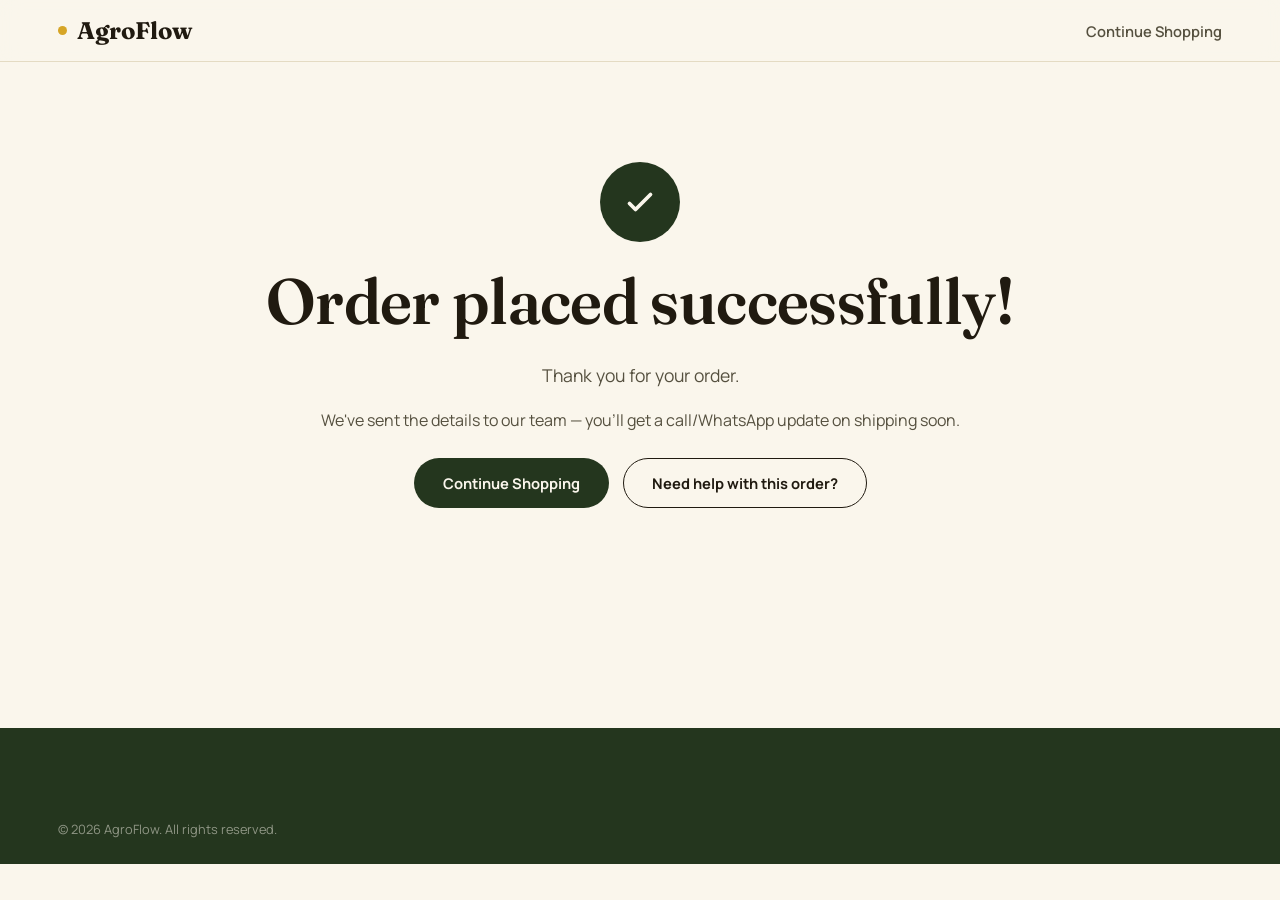
<file: agroflow/order-success.html>
<!DOCTYPE html>
<html lang="en">
<head>
<meta charset="UTF-8">
<meta name="viewport" content="width=device-width, initial-scale=1.0">
<title>Order Confirmed — AgroFlow</title>
<link rel="stylesheet" href="css/style.css">
</head>
<body>
<nav class="nav">
  <div class="nav-inner">
    <a href="index.html" class="brand-mark"><span class="dot"></span> AgroFlow</a>
    <ul class="nav-links"><li><a href="products.html">Continue Shopping</a></li></ul>
  </div>
</nav>

<section class="section" style="min-height:60vh; display:flex; align-items:center;">
  <div class="container text-center">
    <div style="width:80px;height:80px;border-radius:50%;background:var(--green);display:flex;align-items:center;justify-content:center;margin:0 auto 24px;">
      <svg width="36" height="36" viewBox="0 0 24 24" fill="none"><path d="M5 13l4 4L19 7" stroke="#FAF6EC" stroke-width="2.5" stroke-linecap="round" stroke-linejoin="round"/></svg>
    </div>
    <h1>Order placed successfully!</h1>
    <p id="order-number-line" style="font-size:1.1rem;">Thank you for your order.</p>
    <p>We've sent the details to our team — you'll get a call/WhatsApp update on shipping soon.</p>
    <div style="display:flex; gap:14px; justify-content:center; margin-top:24px; flex-wrap:wrap;">
      <a href="products.html" class="btn btn-primary">Continue Shopping</a>
      <a href="support.html" class="btn btn-outline">Need help with this order?</a>
    </div>
  </div>
</section>

<footer class="footer"><div class="container"><div class="footer-bottom"><span>© 2026 AgroFlow. All rights reserved.</span></div></div></footer>
<script>
  const orderNum = new URLSearchParams(location.search).get('order');
  if (orderNum){
    document.getElementById('order-number-line').innerHTML = `Your order number is <b>${orderNum}</b>.`;
  }
</script>
</body>
</html>
</file>
<file: agroflow/css/style.css>
/* ============================================================
   AGROFLOW — Design tokens
   Palette: cream field / deep leaf green / mustard gold / rust
   Type: Fraunces (display) + Manrope (body/UI)
   ============================================================ */

@import url('https://fonts.googleapis.com/css2?family=Fraunces:ital,opsz,wght@0,9..144,300;0,9..144,500;0,9..144,600;0,9..144,700;1,9..144,500&family=Manrope:wght@400;500;600;700;800&display=swap');

:root{
  --cream:        #FAF6EC;
  --cream-2:      #F2ECDC;
  --ink:          #201A10;
  --ink-soft:     #55503F;
  --green:        #24361E;
  --green-2:      #33481F;
  --gold:         #D6A526;
  --gold-2:       #B9860F;
  --rust:         #A8461E;
  --line:         #E4DBC3;
  --white:        #FFFFFF;

  --font-display: 'Fraunces', serif;
  --font-body:    'Manrope', sans-serif;

  --radius-sm: 6px;
  --radius-md: 12px;
  --radius-lg: 22px;
  --shadow-soft: 0 10px 30px -14px rgba(32,26,16,0.25);
  --shadow-card: 0 6px 20px -10px rgba(32,26,16,0.18);

  --container: 1220px;
}

*,*::before,*::after{ box-sizing:border-box; }
html{ scroll-behavior:smooth; }
body{
  margin:0;
  font-family:var(--font-body);
  background:var(--cream);
  color:var(--ink);
  -webkit-font-smoothing:antialiased;
  overflow-x:hidden;
}
img{ max-width:100%; display:block; }
a{ color:inherit; text-decoration:none; }
ul{ list-style:none; margin:0; padding:0; }
button{ font-family:inherit; cursor:pointer; }
input,textarea,select{ font-family:inherit; }

.container{
  max-width:var(--container);
  margin:0 auto;
  padding:0 28px;
}

/* -------------------- Reveal on scroll -------------------- */
.reveal{
  opacity:0;
  transform:translateY(28px);
  transition:opacity .8s cubic-bezier(.22,.61,.36,1), transform .8s cubic-bezier(.22,.61,.36,1);
}
.reveal.is-visible{ opacity:1; transform:translateY(0); }
.reveal-delay-1{ transition-delay:.08s; }
.reveal-delay-2{ transition-delay:.16s; }
.reveal-delay-3{ transition-delay:.24s; }

@media (prefers-reduced-motion: reduce){
  .reveal{ opacity:1; transform:none; transition:none; }
  html{ scroll-behavior:auto; }
}

/* -------------------- Typography -------------------- */
h1,h2,h3,h4{
  font-family:var(--font-display);
  color:var(--ink);
  margin:0 0 .4em;
  line-height:1.08;
  letter-spacing:-.01em;
}
h1{ font-weight:600; font-size:clamp(2.4rem,5vw,4.4rem); }
h2{ font-weight:600; font-size:clamp(1.9rem,3.4vw,2.9rem); }
h3{ font-weight:600; font-size:1.4rem; }
p{ margin:0 0 1em; color:var(--ink-soft); line-height:1.65; }
.eyebrow{
  font-family:var(--font-body);
  font-weight:700;
  font-size:.72rem;
  letter-spacing:.16em;
  text-transform:uppercase;
  color:var(--gold-2);
  display:inline-flex;
  align-items:center;
  gap:8px;
}
.eyebrow::before{
  content:'';
  width:22px; height:1px;
  background:var(--gold-2);
}
.section-head{ max-width:640px; margin-bottom:44px; }
.section-head.center{ margin-left:auto; margin-right:auto; text-align:center; }

/* -------------------- Buttons -------------------- */
.btn{
  display:inline-flex;
  align-items:center;
  justify-content:center;
  gap:8px;
  padding:14px 28px;
  border-radius:100px;
  font-weight:700;
  font-size:.92rem;
  border:1px solid transparent;
  transition:transform .25s ease, box-shadow .25s ease, background .25s ease, color .25s ease;
  white-space:nowrap;
}
.btn:active{ transform:scale(.97); }
.btn-primary{ background:var(--green); color:var(--cream); }
.btn-primary:hover{ background:var(--green-2); box-shadow:var(--shadow-soft); }
.btn-gold{ background:var(--gold); color:var(--ink); }
.btn-gold:hover{ background:var(--gold-2); box-shadow:var(--shadow-soft); }
.btn-outline{ background:transparent; border-color:var(--ink); color:var(--ink); }
.btn-outline:hover{ background:var(--ink); color:var(--cream); }
.btn-outline-light{ background:transparent; border-color:rgba(250,246,236,.55); color:var(--cream); }
.btn-outline-light:hover{ background:var(--cream); color:var(--ink); }
.btn-sm{ padding:9px 18px; font-size:.8rem; }
.btn-block{ width:100%; }
.btn[disabled]{ opacity:.5; pointer-events:none; }

/* -------------------- Navbar -------------------- */
.nav{
  position:sticky; top:0; z-index:200;
  background:rgba(250,246,236,.86);
  backdrop-filter:blur(10px);
  border-bottom:1px solid var(--line);
  transition:box-shadow .3s ease;
}
.nav.scrolled{ box-shadow:0 6px 24px -18px rgba(32,26,16,.4); }
.nav-inner{
  display:flex; align-items:center; justify-content:space-between;
  padding:16px 28px;
  max-width:var(--container);
  margin:0 auto;
}
.brand-mark{
  font-family:var(--font-display);
  font-weight:700;
  font-size:1.5rem;
  display:flex; align-items:center; gap:10px;
  color:var(--ink);
}
.brand-mark .dot{
  width:9px; height:9px; border-radius:50%;
  background:var(--gold);
}
.nav-links{ display:flex; align-items:center; gap:32px; }
.nav-links a{
  font-size:.92rem; font-weight:600; color:var(--ink-soft);
  position:relative; padding:4px 0;
}
.nav-links a:hover{ color:var(--ink); }
.nav-links a.active{ color:var(--ink); }
.nav-actions{ display:flex; align-items:center; gap:18px; }
.icon-btn{
  position:relative; width:40px; height:40px; border-radius:50%;
  display:flex; align-items:center; justify-content:center;
  background:var(--cream-2); border:1px solid var(--line);
  transition:background .2s ease;
}
.icon-btn:hover{ background:var(--gold); }
.cart-count{
  position:absolute; top:-4px; right:-4px;
  background:var(--rust); color:#fff;
  font-size:.65rem; font-weight:800;
  width:18px; height:18px; border-radius:50%;
  display:flex; align-items:center; justify-content:center;
}
.nav-toggle{ display:none; }

@media (max-width:900px){
  .nav-links{
    position:fixed; inset:64px 0 0 0; background:var(--cream);
    flex-direction:column; padding:32px 28px; gap:22px;
    transform:translateX(100%); transition:transform .35s ease;
    z-index:190;
  }
  .nav-links.open{ transform:translateX(0); }
  .nav-links a{ font-size:1.2rem; }
  .nav-toggle{
    display:flex; width:40px; height:40px; align-items:center; justify-content:center;
    background:none; border:none;
  }
}

/* -------------------- Footer -------------------- */
.footer{
  background:var(--green);
  color:rgba(250,246,236,.85);
  padding:70px 0 26px;
  margin-top:120px;
}
.footer h4{ color:var(--cream); font-family:var(--font-body); font-size:.85rem; letter-spacing:.08em; text-transform:uppercase; margin-bottom:18px;}
.footer-grid{
  display:grid; grid-template-columns:1.4fr 1fr 1fr 1.2fr; gap:40px;
  padding-bottom:48px; border-bottom:1px solid rgba(250,246,236,.15);
}
.footer-grid p{ color:rgba(250,246,236,.65); }
.footer a{ color:rgba(250,246,236,.75); font-size:.92rem; display:block; margin-bottom:10px; transition:color .2s; }
.footer a:hover{ color:var(--gold); }
.footer-brand{ font-family:var(--font-display); font-size:1.5rem; color:var(--cream); margin-bottom:14px; }
.footer-bottom{
  display:flex; justify-content:space-between; align-items:center;
  padding-top:22px; font-size:.8rem; color:rgba(250,246,236,.5); flex-wrap:wrap; gap:10px;
}
@media (max-width:800px){
  .footer-grid{ grid-template-columns:1fr 1fr; }
}

/* -------------------- Floating WhatsApp / Call -------------------- */
.float-actions{
  position:fixed; right:22px; bottom:22px; z-index:300;
  display:flex; flex-direction:column; gap:14px; align-items:flex-end;
}
.float-btn{
  width:58px; height:58px; border-radius:50%;
  display:flex; align-items:center; justify-content:center;
  box-shadow:0 10px 30px -8px rgba(32,26,16,.45);
  transition:transform .25s ease;
  color:#fff;
}
.float-btn:hover{ transform:translateY(-4px) scale(1.05); }
.float-btn.whatsapp{ background:#25D366; }
.float-btn.call{ background:var(--rust); }
.float-pulse{
  position:absolute; inset:0; border-radius:50%;
  background:#25D366; opacity:.5;
  animation:pulse 2.2s ease-out infinite;
}
@keyframes pulse{
  0%{ transform:scale(1); opacity:.45; }
  100%{ transform:scale(1.9); opacity:0; }
}

/* -------------------- Toast -------------------- */
.toast-wrap{
  position:fixed; top:20px; right:20px; z-index:500;
  display:flex; flex-direction:column; gap:10px;
}
.toast{
  background:var(--ink); color:var(--cream);
  padding:14px 20px; border-radius:var(--radius-sm);
  font-size:.88rem; font-weight:600;
  box-shadow:var(--shadow-soft);
  display:flex; align-items:center; gap:10px;
  animation:toast-in .35s ease;
}
.toast.error{ background:var(--rust); }
.toast.success{ background:var(--green); }
@keyframes toast-in{ from{ opacity:0; transform:translateY(-10px);} to{ opacity:1; transform:translateY(0);} }

/* -------------------- Hero -------------------- */
.hero{
  position:relative;
  padding:64px 0 90px;
  overflow:hidden;
}
.hero-grid{
  display:grid; grid-template-columns:1fr .9fr; gap:60px; align-items:center;
}
.hero-copy .eyebrow{ margin-bottom:20px; }
.hero-copy p.lead{ font-size:1.12rem; max-width:460px; }
.hero-cta{ display:flex; gap:16px; margin-top:32px; flex-wrap:wrap; }
.hero-stats{ display:flex; gap:36px; margin-top:52px; }
.hero-stats div b{ font-family:var(--font-display); font-size:1.7rem; display:block; color:var(--green); }
.hero-stats div span{ font-size:.8rem; color:var(--ink-soft); }
.hero-visual{
  position:relative; aspect-ratio:1/1.05; border-radius:var(--radius-lg);
  background:linear-gradient(155deg,#EADFB8,#D9C68A 60%,var(--gold));
  display:flex; align-items:center; justify-content:center;
  overflow:hidden;
}
.hero-visual img{ width:78%; filter:drop-shadow(0 30px 40px rgba(32,26,16,.35)); animation:float-bottle 5s ease-in-out infinite; }
@keyframes float-bottle{ 0%,100%{ transform:translateY(0);} 50%{ transform:translateY(-14px);} }
.hero-badge{
  position:absolute; left:22px; bottom:22px;
  background:rgba(250,246,236,.92); backdrop-filter:blur(6px);
  padding:14px 18px; border-radius:var(--radius-md);
  display:flex; align-items:center; gap:12px;
  box-shadow:var(--shadow-card);
}
.hero-badge b{ display:block; font-family:var(--font-display); font-size:1.05rem; }
.hero-badge span{ font-size:.72rem; color:var(--ink-soft); }
.oil-drop{
  position:absolute; width:16px; height:20px; border-radius:0 50% 50% 50%;
  background:var(--gold); transform:rotate(45deg); opacity:.85;
}

@media (max-width:900px){
  .hero-grid{ grid-template-columns:1fr; }
  .hero-visual{ order:-1; max-width:420px; margin:0 auto; }
}

/* -------------------- Wave divider -------------------- */
.pour-divider{ display:block; width:100%; height:64px; margin:-1px 0; }

/* -------------------- Brand strip -------------------- */
.brand-strip{
  background:var(--cream-2);
  border-top:1px solid var(--line);
  border-bottom:1px solid var(--line);
  padding:26px 0;
}
.brand-strip .container{ display:flex; align-items:center; justify-content:space-between; flex-wrap:wrap; gap:18px; }
.brand-strip span{ font-family:var(--font-display); font-size:1.15rem; color:var(--ink-soft); opacity:.7; }

/* -------------------- Products grid -------------------- */
.section{ padding:100px 0; }
.section.tight{ padding:60px 0; }
.products-grid{
  display:grid; grid-template-columns:repeat(4,1fr); gap:26px;
}
@media (max-width:1100px){ .products-grid{ grid-template-columns:repeat(3,1fr); } }
@media (max-width:760px){ .products-grid{ grid-template-columns:repeat(2,1fr); gap:16px; } }
@media (max-width:480px){ .products-grid{ grid-template-columns:1fr 1fr; } }

.product-card{
  background:var(--white);
  border:1px solid var(--line);
  border-radius:var(--radius-md);
  overflow:hidden;
  display:flex; flex-direction:column;
  transition:transform .3s ease, box-shadow .3s ease;
}
.product-card:hover{ transform:translateY(-6px); box-shadow:var(--shadow-card); }
.product-thumb{
  position:relative;
  aspect-ratio:1/1;
  background:linear-gradient(160deg,#F2ECDC,#E7DCB8);
  display:flex; align-items:center; justify-content:center;
}
.product-thumb img{ width:62%; transition:transform .4s ease; }
.product-card:hover .product-thumb img{ transform:scale(1.06) rotate(-1deg); }
.product-tag{
  position:absolute; top:12px; left:12px;
  background:var(--rust); color:#fff; font-size:.68rem; font-weight:800;
  padding:5px 10px; border-radius:100px; letter-spacing:.04em;
}
.product-tag.out{ background:var(--ink-soft); }
.product-body{ padding:18px 18px 20px; display:flex; flex-direction:column; gap:8px; flex:1; }
.product-brand{ font-size:.72rem; text-transform:uppercase; letter-spacing:.08em; color:var(--gold-2); font-weight:700; }
.product-name{ font-family:var(--font-display); font-size:1.08rem; font-weight:600; line-height:1.25; }
.product-meta{ font-size:.8rem; color:var(--ink-soft); }
.product-price-row{ display:flex; align-items:center; gap:10px; margin-top:auto; padding-top:8px; }
.price{ font-family:var(--font-display); font-weight:700; font-size:1.15rem; color:var(--green); }
.price-compare{ font-size:.85rem; color:var(--ink-soft); text-decoration:line-through; opacity:.65; }
.product-actions{ display:flex; gap:8px; margin-top:12px; }
.product-actions .btn{ flex:1; padding:11px 14px; font-size:.82rem; }

.skeleton{ position:relative; overflow:hidden; background:var(--cream-2); }
.skeleton::after{
  content:''; position:absolute; inset:0;
  background:linear-gradient(90deg,transparent,rgba(255,255,255,.6),transparent);
  animation:shimmer 1.4s infinite;
}
@keyframes shimmer{ from{ transform:translateX(-100%);} to{ transform:translateX(100%);} }

/* -------------------- Filters bar -------------------- */
.filters-bar{
  display:flex; align-items:center; justify-content:space-between; gap:16px;
  margin-bottom:36px; flex-wrap:wrap;
}
.chip-group{ display:flex; gap:10px; flex-wrap:wrap; }
.chip{
  padding:9px 18px; border-radius:100px; border:1px solid var(--line);
  font-size:.82rem; font-weight:700; background:var(--white); color:var(--ink-soft);
  transition:all .2s ease;
}
.chip.active, .chip:hover{ background:var(--green); border-color:var(--green); color:var(--cream); }

/* -------------------- Story / split section -------------------- */
.split{
  display:grid; grid-template-columns:1fr 1fr; gap:64px; align-items:center;
}
.split img{ border-radius:var(--radius-lg); box-shadow:var(--shadow-card); }
.split.reverse{ direction:rtl; }
.split.reverse > *{ direction:ltr; }
@media (max-width:900px){ .split{ grid-template-columns:1fr; } }

.process-steps{ display:grid; grid-template-columns:repeat(4,1fr); gap:22px; }
.process-step{ text-align:left; padding:26px 22px; border:1px solid var(--line); border-radius:var(--radius-md); background:var(--white); }
.process-step .num{ font-family:var(--font-display); font-size:2rem; color:var(--gold); font-weight:700; }
@media (max-width:900px){ .process-steps{ grid-template-columns:1fr 1fr; } }
@media (max-width:520px){ .process-steps{ grid-template-columns:1fr; } }

/* -------------------- Testimonials -------------------- */
.testimonial-grid{ display:grid; grid-template-columns:repeat(3,1fr); gap:24px; }
.testimonial-card{
  background:var(--white); border:1px solid var(--line); border-radius:var(--radius-md);
  padding:28px; position:relative;
}
.testimonial-card .stars{ color:var(--gold); margin-bottom:12px; letter-spacing:2px; }
.testimonial-name{ font-weight:700; margin-top:14px; }
.testimonial-loc{ font-size:.78rem; color:var(--ink-soft); }
@media (max-width:900px){ .testimonial-grid{ grid-template-columns:1fr; } }

/* -------------------- Newsletter / CTA band -------------------- */
.cta-band{
  background:var(--green); color:var(--cream); border-radius:var(--radius-lg);
  padding:64px; display:flex; align-items:center; justify-content:space-between; gap:40px; flex-wrap:wrap;
}
.cta-band h2{ color:var(--cream); margin-bottom:6px; }
.cta-band p{ color:rgba(250,246,236,.7); margin:0; }

/* -------------------- Forms -------------------- */
.form-grid{ display:grid; grid-template-columns:1fr 1fr; gap:18px; }
.form-grid.single{ grid-template-columns:1fr; }
.field{ display:flex; flex-direction:column; gap:8px; }
.field label{ font-size:.82rem; font-weight:700; color:var(--ink); }
.field input, .field textarea, .field select{
  padding:13px 16px; border-radius:var(--radius-sm); border:1px solid var(--line);
  background:var(--white); font-size:.92rem; color:var(--ink);
  transition:border-color .2s ease, box-shadow .2s ease;
}
.field input:focus, .field textarea:focus, .field select:focus{
  outline:none; border-color:var(--gold); box-shadow:0 0 0 3px rgba(214,165,38,.2);
}
.field textarea{ resize:vertical; min-height:120px; }
.field.full{ grid-column:1/-1; }
.hint{ font-size:.76rem; color:var(--ink-soft); }
.form-card{
  background:var(--white); border:1px solid var(--line); border-radius:var(--radius-lg);
  padding:40px; box-shadow:var(--shadow-card);
}
@media (max-width:700px){ .form-grid{ grid-template-columns:1fr; } .form-card{ padding:26px; } }

/* -------------------- Page header (inner pages) -------------------- */
.page-header{
  padding:56px 0 40px; border-bottom:1px solid var(--line);
  background:var(--cream-2);
}
.breadcrumb{ font-size:.8rem; color:var(--ink-soft); margin-bottom:14px; }
.breadcrumb a:hover{ color:var(--green); }

/* -------------------- Utility -------------------- */
.mt-0{margin-top:0} .mb-0{margin-bottom:0}
.text-center{ text-align:center; }
.flex{ display:flex; }
.flex-between{ display:flex; align-items:center; justify-content:space-between; }
.gap-8{gap:8px} .gap-16{gap:16px}
.empty-state{ text-align:center; padding:70px 20px; color:var(--ink-soft); }
.empty-state svg{ margin-bottom:18px; opacity:.6; }
.badge{ display:inline-block; padding:4px 12px; border-radius:100px; font-size:.72rem; font-weight:800; }
.badge.new{ background:#DDEBD6; color:#2C5A2A; }
.badge.confirmed{ background:#DCE8F5; color:#1F4E85; }
.badge.packed{ background:#F3E5C7; color:#8A5E12; }
.badge.shipped{ background:#E4DAF7; color:#5A2D8F; }
.badge.delivered{ background:#D6F0DE; color:#1D6B36; }
.badge.cancelled{ background:#F5D9D3; color:#9C3319; }
.badge.paid{ background:#D6F0DE; color:#1D6B36; }
.badge.pending{ background:#F3E5C7; color:#8A5E12; }
.badge.failed{ background:#F5D9D3; color:#9C3319; }
</file>
